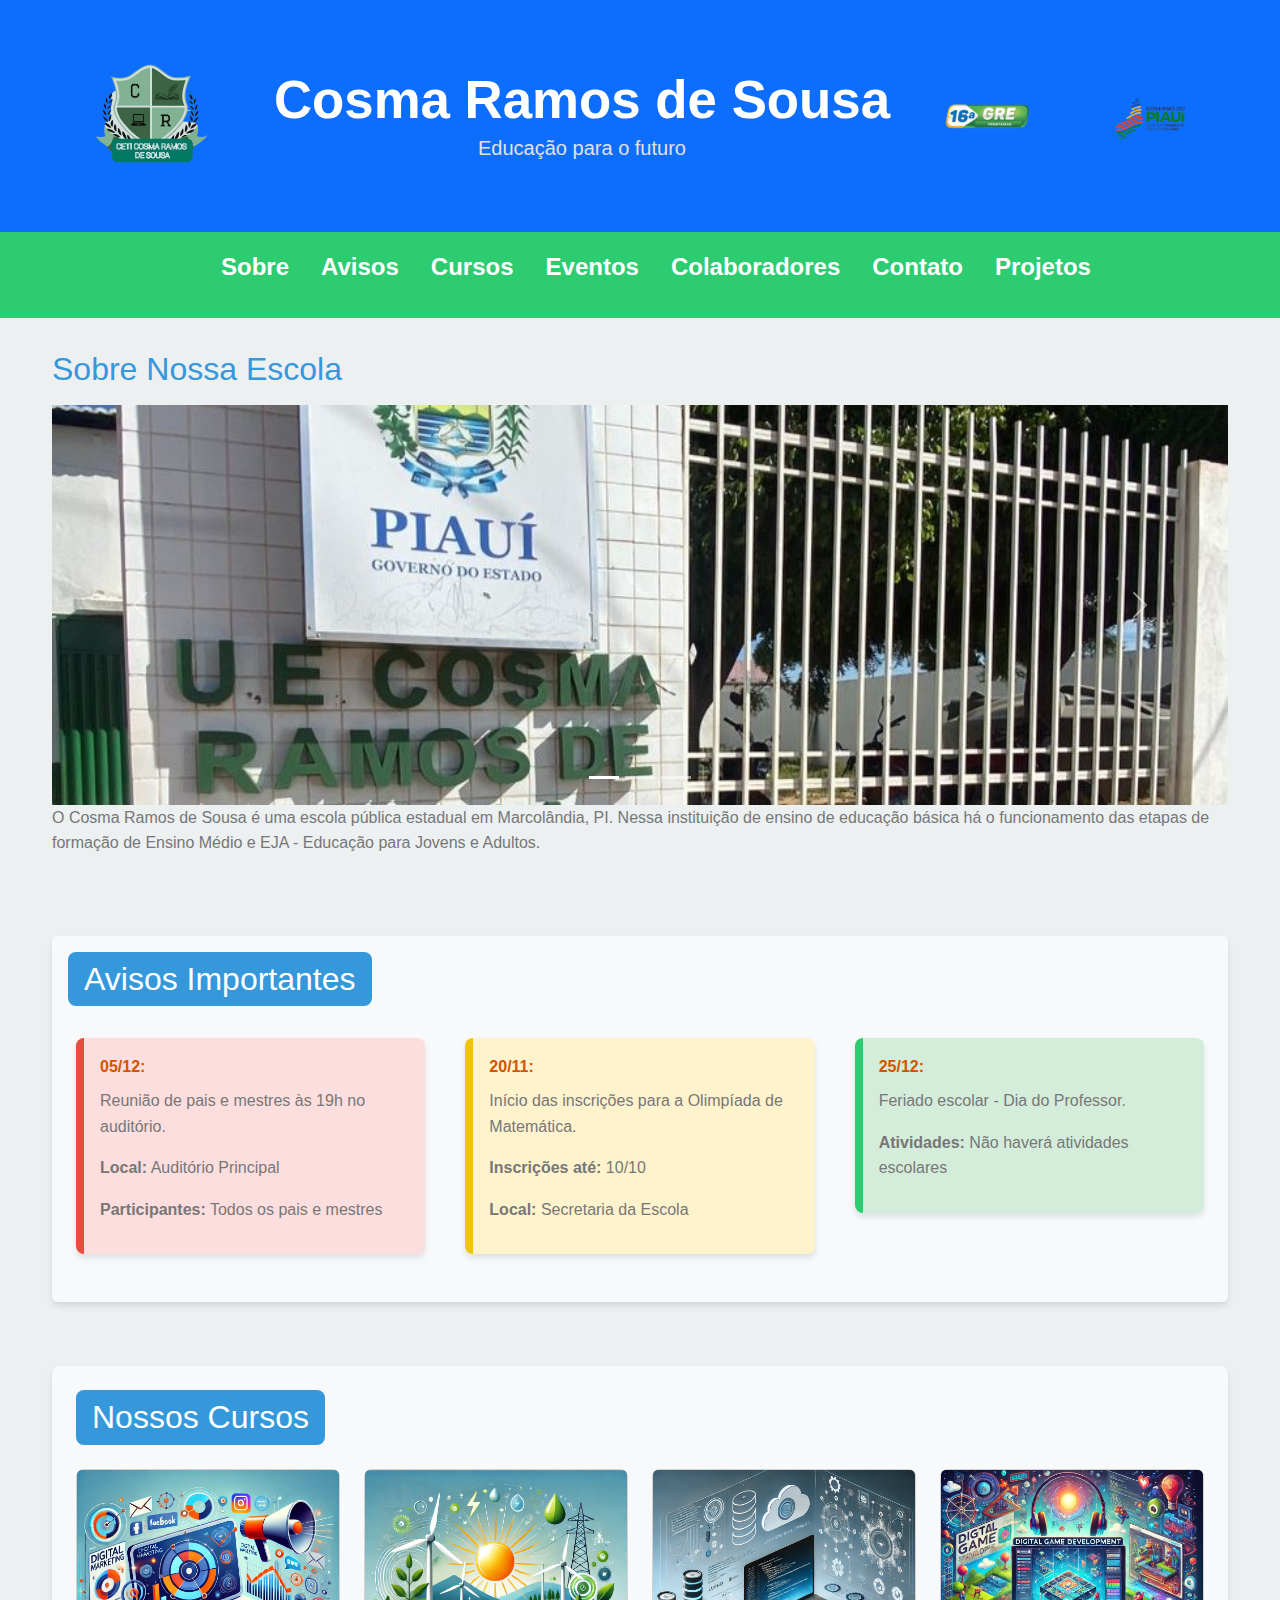
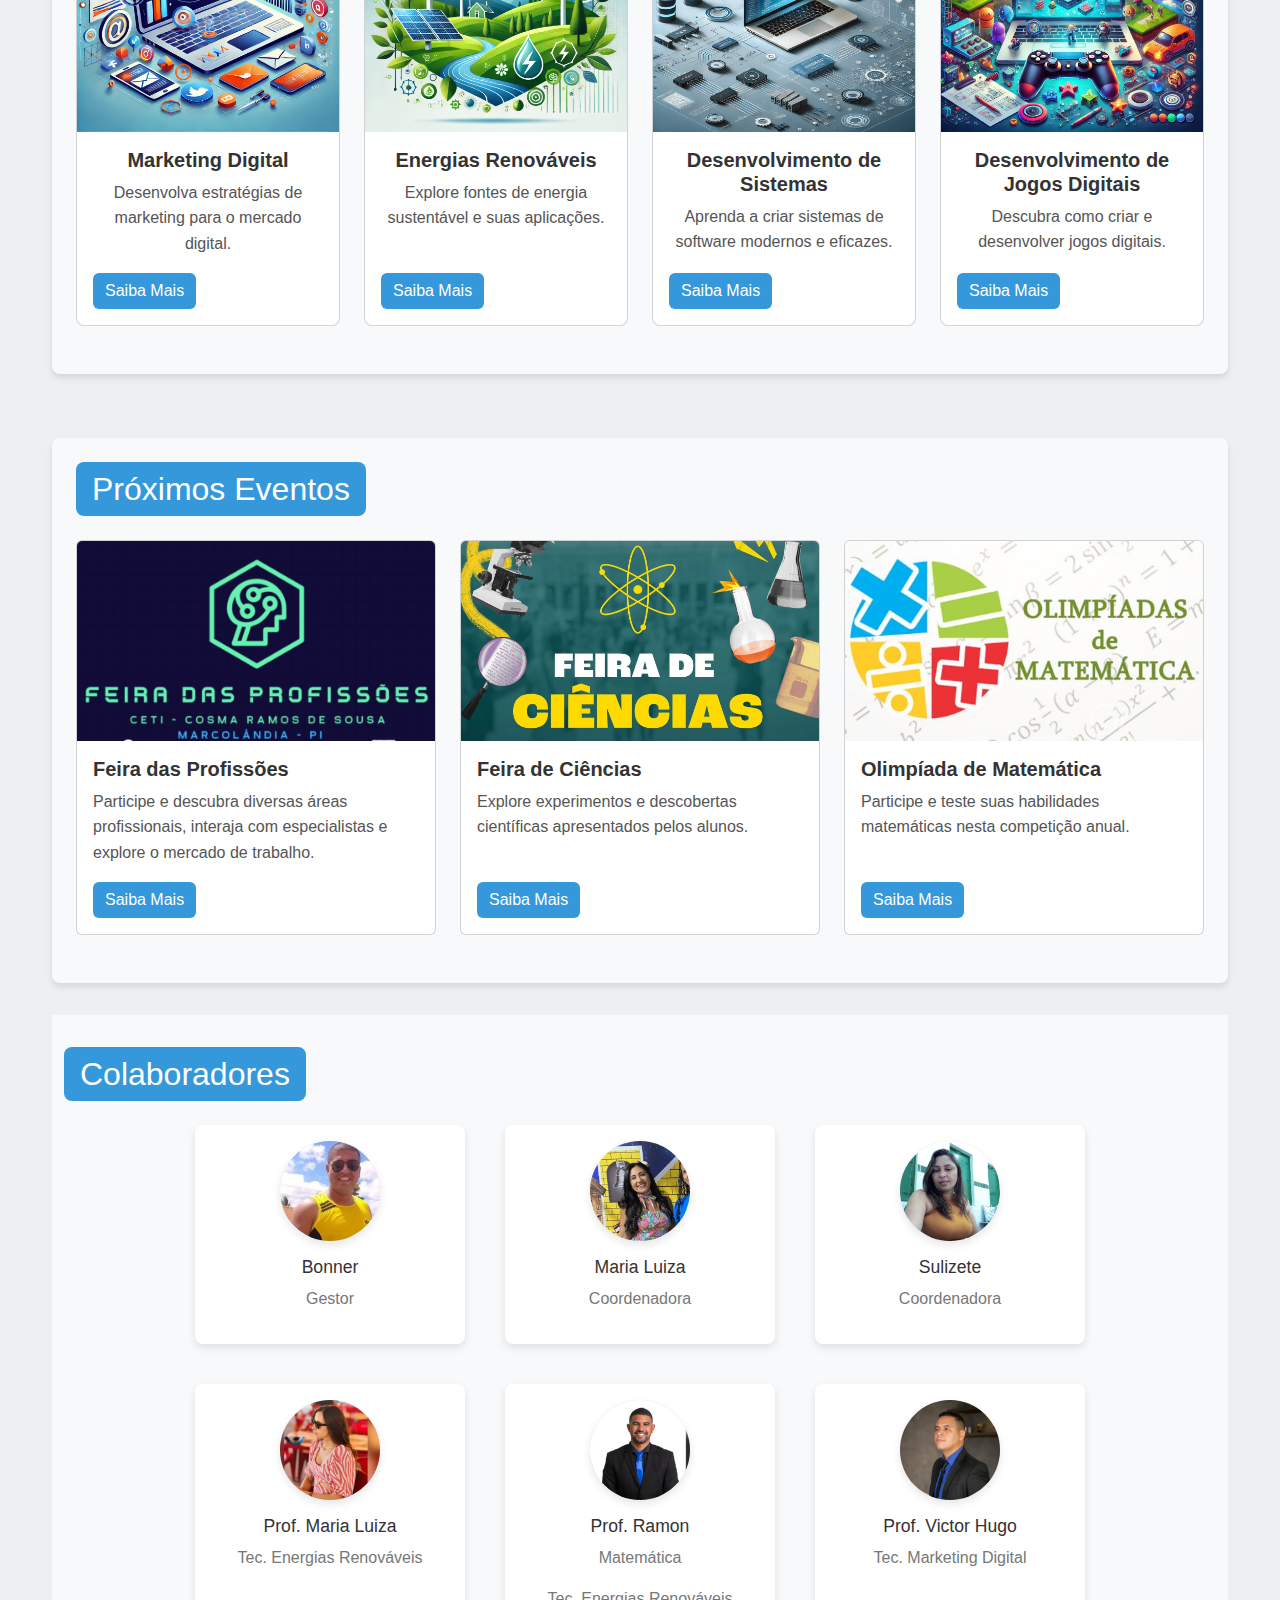
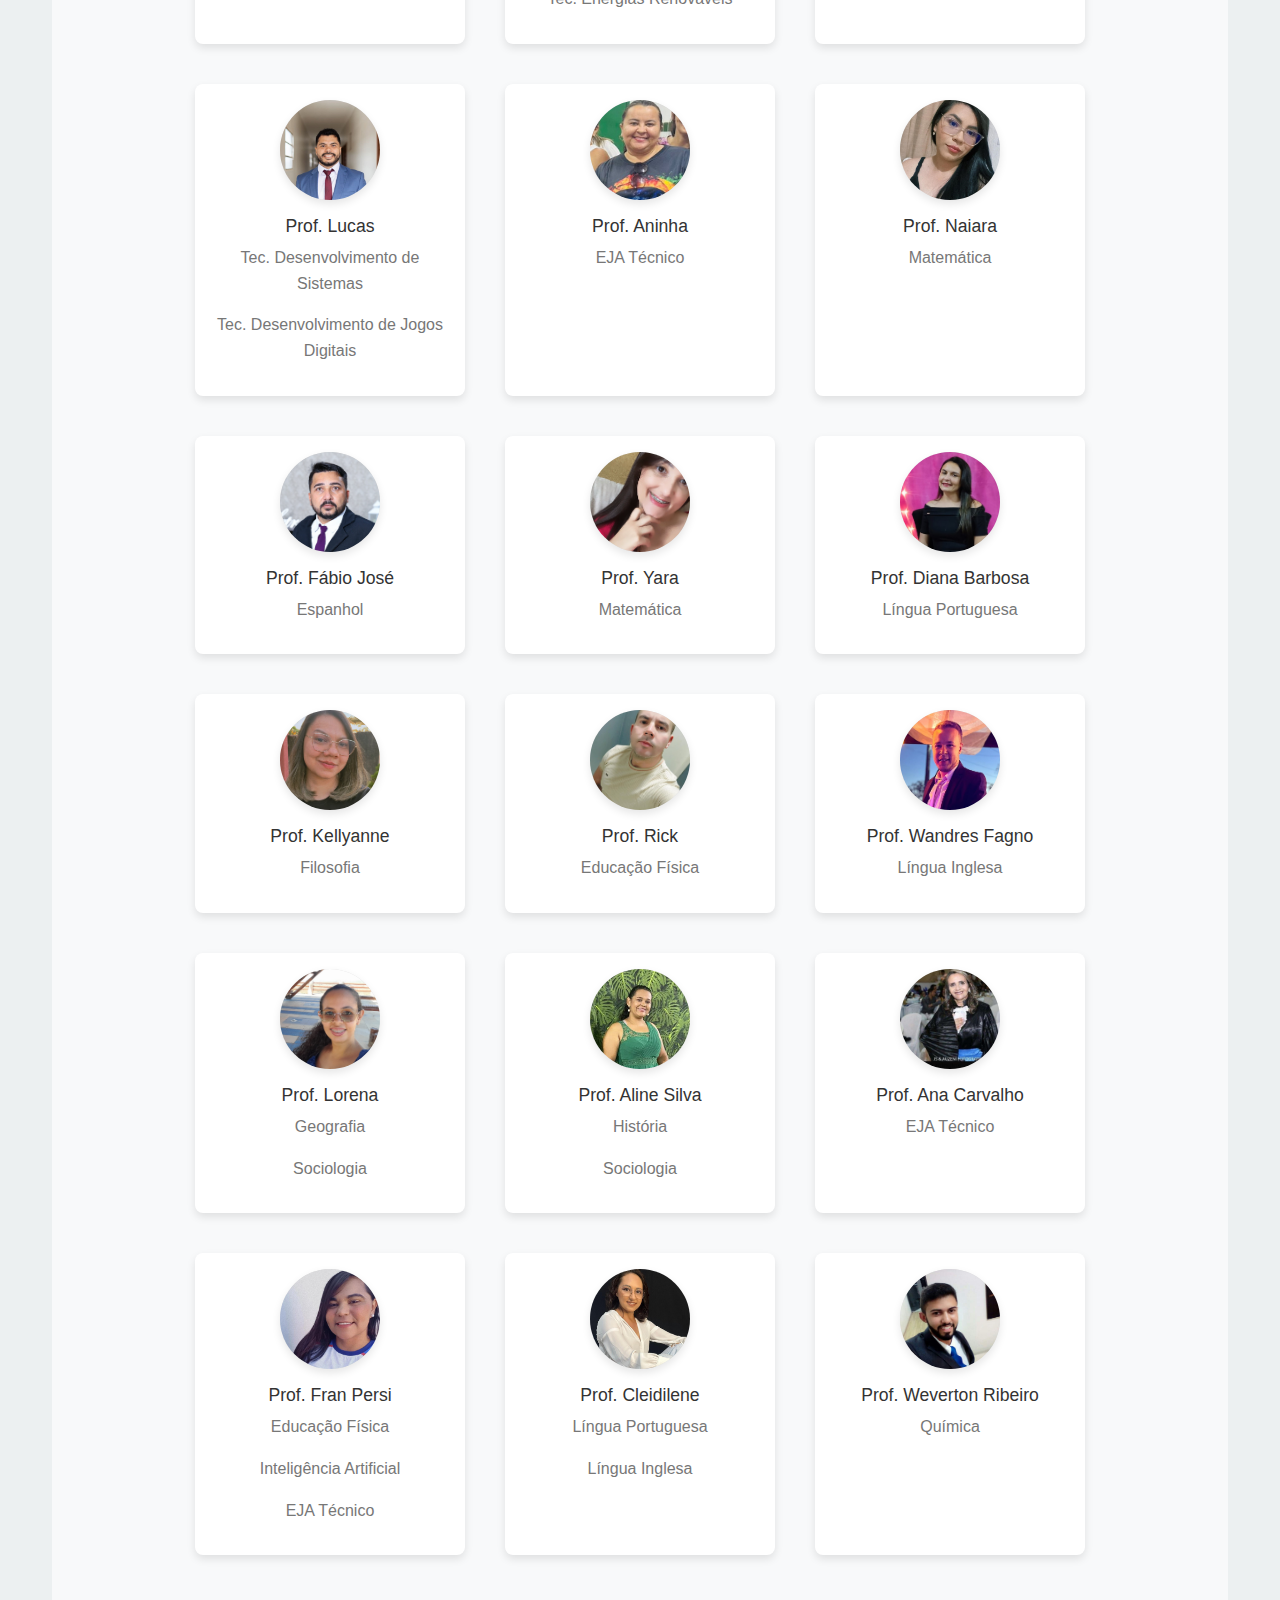
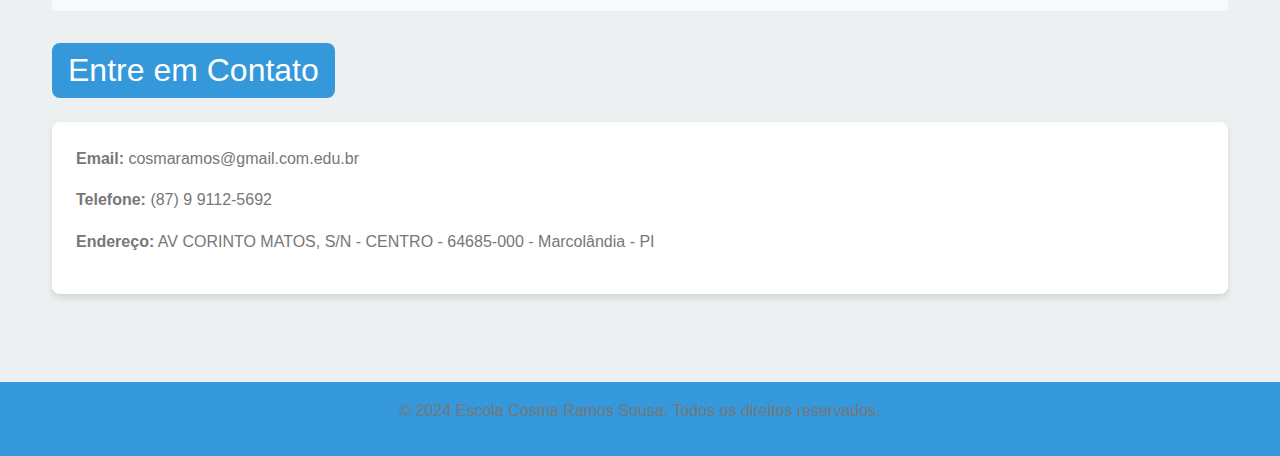
<file: index.html>
<!DOCTYPE html>
<html lang="pt-BR">
<head>
    <meta charset="UTF-8">
    <meta name="viewport" content="width=device-width, initial-scale=1.0">
    <title>Cosma Ramos</title>
    <!-- Link para o CSS do Bootstrap -->
    <link href="https://cdn.jsdelivr.net/npm/bootstrap@5.1.3/dist/css/bootstrap.min.css" rel="stylesheet">
    <link rel="stylesheet" href="styles.css"> <!-- CSS personalizado -->
</head>
<body>
    <header class="py-3 bg-primary text-white">
        <div class="container d-flex align-items-center justify-content-between">
            <!-- Brasão Esquerdo -->
            <img src="img/Cosma.png" alt="Brasão Esquerdo" class="brasao img-fluid me-3 escola">
    
            <!-- Título e Subtítulo Centralizados -->
            <div class="text-center flex-grow-1 ">
                <h1 class="display-2 fw-bold mb-0 nomCosma">Cosma Ramos de Sousa</h1>
                <p class="lead mb-0">Educação para o futuro</p>
            </div>
    
            <!-- Brasões à Direita -->
            <div class="d-flex">
                <img src="img/GRE.png" alt="Brasão Direito 1" class="brasao img-fluid ms-3 logoGre">
                <img src="img/PI.png" alt="Brasão Direito 2" class="brasao img-fluid ms-3 logoPi">
            </div>
        </div>
    </header>
    
    
    
    <nav class="nvBar">
        <div class="container">
            <ul>
                <li><a href="#sobre">Sobre</a></li>
                <li><a href="#avisos">Avisos</a></li>
                <li><a href="#cursos">Cursos</a></li>
                <li><a href="#eventos">Eventos</a></li>
                <li><a href="#corpo-docente">Colaboradores</a></li>
                <li><a href="#contato">Contato</a></li>
                <li><a href="projetos.html">Projetos</a></li>
            </ul>
        </div>
    </nav>
    
    <main class="container">
        <section id="sobre">
            <h2>Sobre Nossa Escola</h2>
            <div id="carouselExampleIndicators" class="carousel slide" data-bs-ride="carousel" data-bs-interval="3000">
                <!-- Indicadores -->
                <div class="carousel-indicators">
                    <button type="button" data-bs-target="#carouselExampleIndicators" data-bs-slide-to="0" class="active" aria-current="true" aria-label="Slide 1"></button>
                    <button type="button" data-bs-target="#carouselExampleIndicators" data-bs-slide-to="1" aria-label="Slide 2"></button>
                    <button type="button" data-bs-target="#carouselExampleIndicators" data-bs-slide-to="2" aria-label="Slide 3"></button>
                    <!-- Adicione mais indicadores conforme necessário -->
                </div>
        
                <!-- Itens do Carrossel -->
                <div class="carousel-inner">
                    <div class="carousel-item active">
                        <img src="img/Frente da escola.png" class="d-block w-100 foto-escola" alt="Frente da escola">
                    </div>
                    <div class="carousel-item">
                        <img src="img/escola02.jpg" class="d-block w-100 foto-escola" alt="Corredor da escola">
                    </div>
                    <div class="carousel-item">
                        <img src="img/escola03.jpg" class="d-block w-100 foto-escola" alt="Quadra esportiva">
                    </div>
                    <!-- Adicione mais imagens conforme necessário -->
                </div>
        
                <!-- Controles de Navegação -->
                <button class="carousel-control-prev" type="button" data-bs-target="#carouselExampleIndicators" data-bs-slide="prev">
                    <span class="carousel-control-prev-icon" aria-hidden="true"></span>
                    <span class="visually-hidden">Previous</span>
                </button>
                <button class="carousel-control-next" type="button" data-bs-target="#carouselExampleIndicators" data-bs-slide="next">
                    <span class="carousel-control-next-icon" aria-hidden="true"></span>
                    <span class="visually-hidden">Next</span>
                </button>
            </div>
            <p>O Cosma Ramos de Sousa é uma escola pública estadual em Marcolândia, PI. Nessa instituição de ensino de educação básica há o funcionamento das etapas de formação de Ensino Médio e EJA - Educação para Jovens e Adultos.</p>
        </section>
        
        
        
        
        <section id="avisos">
            <div class="container avisos-container p-3 rounded">
                <h2 class="text-center mb-4 titulo-aviso">Avisos Importantes</h2>
                <div class="row">
                    <!-- Aviso 1 -->
                    <div class="col-md-4 mb-4">
                        <div class="aviso-postit prioridade-alta">
                            <span class="aviso-data">05/12:</span>
                            <p>Reunião de pais e mestres às 19h no auditório.</p>
                            <p><strong>Local:</strong> Auditório Principal</p>
                            <p><strong>Participantes:</strong> Todos os pais e mestres</p>
                        </div>
                    </div>
        
                    <!-- Aviso 2 -->
                    <div class="col-md-4 mb-4">
                        <div class="aviso-postit prioridade-media">
                            <span class="aviso-data">20/11:</span>
                            <p>Início das inscrições para a Olimpíada de Matemática.</p>
                            <p><strong>Inscrições até:</strong> 10/10</p>
                            <p><strong>Local:</strong> Secretaria da Escola</p>
                        </div>
                    </div>
        
                    <!-- Aviso 3 -->
                    <div class="col-md-4 mb-4">
                        <div class="aviso-postit prioridade-baixa">
                            <span class="aviso-data">25/12:</span>
                            <p>Feriado escolar - Dia do Professor.</p>
                            <p><strong>Atividades:</strong> Não haverá atividades escolares</p>
                        </div>
                    </div>
                </div>
            </div>
        </section>
        
        
        <section id="cursos">
            <div class="container cursos-container">
                <h2 class="text-center mb-4 titulo-aviso">Nossos Cursos</h2>
                <div class="row cursos-lista">
                    <!-- Card de Marketing Digital -->
                    <div class="col-md-3 mb-4">
                        <div class="card curso-item">
                            <img src="img/marketing.webp" class="card-img-top" alt="Marketing Digital">
                            <div class="card-body text-center">
                                <h5 class="card-title">Marketing Digital</h5>
                                <p class="card-text">Desenvolva estratégias de marketing para o mercado digital.</p>
                                <a href="https://querobolsa.com.br/carreiras-e-profissoes/analista-de-marketing-digital" target="_blank" class="btn btn-primary">Saiba Mais</a>
                            </div>
                        </div>
                    </div>
        
                    <!-- Card de Energias Renováveis -->
                    <div class="col-md-3 mb-4">
                        <div class="card curso-item">
                            <img src="img/energias.webp" class="card-img-top" alt="Energias Renováveis">
                            <div class="card-body text-center">
                                <h5 class="card-title">Energias Renováveis</h5>
                                <p class="card-text">Explore fontes de energia sustentável e suas aplicações.</p>
                                <a href="https://unifor.br/web/melhor-profissao/o-que-faz-um-profissional-de-energias-renovaveis-descubra-as-possibilidades-de-atuacao" target="_blank" class="btn btn-primary">Saiba Mais</a>
                            </div>
                        </div>
                    </div>
        
                    <!-- Card de Desenvolvimento de Sistemas -->
                    <div class="col-md-3 mb-4">
                        <div class="card curso-item">
                            <img src="img/dev sistemas.webp" class="card-img-top" alt="Desenvolvimento de Sistemas">
                            <div class="card-body text-center">
                                <h5 class="card-title">Desenvolvimento de Sistemas</h5>
                                <p class="card-text">Aprenda a criar sistemas de software modernos e eficazes.</p>
                                <a href="https://cotuca.unicamp.br/cursos-tecnicos/desenvolvimento-de-sistemas/" target="_blank" class="btn btn-primary">Saiba Mais</a>
                            </div>
                        </div>
                    </div>
        
                    <!-- Card de Desenvolvimento de Jogos Digitais -->
                    <div class="col-md-3 mb-4">
                        <div class="card curso-item">
                            <img src="img/dev jogos.webp" class="card-img-top" alt="Desenvolvimento de Jogos Digitais">
                            <div class="card-body text-center">
                                <h5 class="card-title">Desenvolvimento de Jogos Digitais</h5>
                                <p class="card-text">Descubra como criar e desenvolver jogos digitais.</p>
                                <a href="https://br.indeed.com/conselho-de-carreira/encontrando-emprego/o-que-faz-desenvolvedor-jogos" target="_blank" class="btn btn-primary">Saiba Mais</a>
                            </div>
                        </div>
                    </div>
                </div>
            </div>
        </section>
        
        
        <section id="eventos">
            <div class="container cursos-container">
                <h2 class="text-center mb-4 titulo-aviso">Próximos Eventos</h2>
                <div class="row">
                    <!-- Card para Feira das Profissões -->
                    <div class="col-md-4 mb-4">
                        <div class="card evento-card h-100">
                            <img src="img/feira das profissões.jpg" class="card-img-top img-fixa" alt="Logo Feira das Profissões">
                            <div class="card-body">
                                <h5 class="card-title">Feira das Profissões</h5>
                                <p class="card-text">Participe e descubra diversas áreas profissionais, interaja com especialistas e explore o mercado de trabalho.</p>
                                <a href="https://exemplo.com/feira-das-profissoes" target="_blank" class="btn btn-primary">Saiba Mais</a>
                            </div>
                        </div>
                    </div>
                    <!-- Card para Feira de Ciências -->
                    <div class="col-md-4 mb-4">
                        <div class="card evento-card h-100">
                            <img src="img/feira-de-ciencias-og.webp" class="card-img-top img-fixa" alt="Logo Feira de Ciências">
                            <div class="card-body">
                                <h5 class="card-title">Feira de Ciências</h5>
                                <p class="card-text">Explore experimentos e descobertas científicas apresentados pelos alunos.</p>
                                <a href="https://exemplo.com/feira-de-ciencias" target="_blank" class="btn btn-primary">Saiba Mais</a>
                            </div>
                        </div>
                    </div>
                   
                    <!-- Card para Olimpíada de Matemática -->
                    <div class="col-md-4 mb-4">
                        <div class="card evento-card h-100">
                            <img src="img/Olimpiada da matematica.jpg" class="card-img-top img-fixa" alt="Logo Olimpíada de Matemática">
                            <div class="card-body">
                                <h5 class="card-title">Olimpíada de Matemática</h5>
                                <p class="card-text">Participe e teste suas habilidades matemáticas nesta competição anual.</p>
                                <a href="https://exemplo.com/olimpiada-de-matematica" target="_blank" class="btn btn-primary">Saiba Mais</a>
                            </div>
                        </div>
                    </div>
                </div>
            </div>
        </section>
        
        <section id="corpo-docente">
            <div class="container">
                <h2 class="text-center mb-4 titulo-aviso">Colaboradores</h2>
                <div class="row grade-docentes">
                    <!-- Card para cada colaborador -->
                    <div class="col-lg-3 col-md-4 col-sm-6 mb-4">
                        <div class="membro-docente">
                            <div class="foto-docente">
                                <img src="img/binner.jpg" alt="Diretor Bonner">
                            </div>
                            <h3>Bonner</h3>
                            <p>Gestor</p>
                        </div>
                    </div>
                    <div class="col-lg-3 col-md-4 col-sm-6 mb-4">
                        <div class="membro-docente">
                            <div class="foto-docente">
                                <img src="img/ml-Coo.jpg" alt="Coordenadora Maria Luiza">
                            </div>
                            <h3>Maria Luiza</h3>
                            <p>Coordenadora</p>
                        </div>
                    </div>
                    <div class="col-lg-3 col-md-4 col-sm-6 mb-4">
                        <div class="membro-docente">
                            <div class="foto-docente">
                                <img src="img/sl.jpg" alt="Coordenadora Sulizete">
                            </div>
                            <h3>Sulizete</h3>
                            <p>Coordenadora</p>
                        </div>
                    </div>
                    <div class="col-lg-3 col-md-4 col-sm-6 mb-4">
                        <div class="membro-docente">
                            <div class="foto-docente">
                                <img src="img/ml.jpg" alt="Profa. Maria Luiza">
                            </div>
                            <h3>Prof. Maria Luiza</h3>
                            <p>Tec. Energias Renováveis</p>
                        </div>
                    </div>
                    <div class="col-lg-3 col-md-4 col-sm-6 mb-4">
                        <div class="membro-docente">
                            <div class="foto-docente">
                                <img src="img/Rmom.jpg" alt="Prof. Ramon">
                            </div>
                            <h3>Prof. Ramon</h3>
                            <p>Matemática</p>
                            <p>Tec. Energias Renováveis</p>
                        </div>
                    </div>
                    <div class="col-lg-3 col-md-4 col-sm-6 mb-4">
                        <div class="membro-docente">
                            <div class="foto-docente">
                                <img src="img/vh.jpg" alt="Prof. Victor Hugo">
                            </div>
                            <h3>Prof. Victor Hugo</h3>
                            <p>Tec. Marketing Digital</p>
                        </div>
                    </div>
                    <div class="col-lg-3 col-md-4 col-sm-6 mb-4">
                        <div class="membro-docente">
                            <div class="foto-docente">
                                <img src="img/lucas.jpeg" alt="Prof. Lucas">
                            </div>
                            <h3>Prof. Lucas</h3>
                            <p>Tec. Desenvolvimento de Sistemas</p>
                            <p>Tec. Desenvolvimento de Jogos Digitais</p>
                        </div>
                    </div>
                    <div class="col-lg-3 col-md-4 col-sm-6 mb-4">
                        <div class="membro-docente">
                            <div class="foto-docente">
                                <img src="img/Ana.jpg" alt="Prof. Ana">
                            </div>
                            <h3>Prof. Aninha</h3>
                            <p>EJA Técnico</p>
                        </div>
                    </div>
                    <div class="col-lg-3 col-md-4 col-sm-6 mb-4">
                        <div class="membro-docente">
                            <div class="foto-docente">
                                <img src="img/Nayara.jpg" alt="Profa. Naiara">
                            </div>
                            <h3>Prof. Naiara</h3>
                            <p>Matemática</p>
                        </div>
                    </div>
                    <div class="col-lg-3 col-md-4 col-sm-6 mb-4">
                        <div class="membro-docente">
                            <div class="foto-docente">
                                <img src="img/Fábio José - Espanhol.jpg" alt="Prof. Fábio José">
                            </div>
                            <h3>Prof. Fábio José</h3>
                            <p>Espanhol</p>
                        </div>
                    </div>
                    <div class="col-lg-3 col-md-4 col-sm-6 mb-4">
                        <div class="membro-docente">
                            <div class="foto-docente">
                                <img src="img/Yara- Matemática.jpg" alt="Profa. Yara">
                            </div>
                            <h3>Prof. Yara</h3>
                            <p>Matemática</p>
                        </div>
                    </div>
                    <div class="col-lg-3 col-md-4 col-sm-6 mb-4">
                        <div class="membro-docente">
                            <div class="foto-docente">
                                <img src="img/Diana Barbosa - Língua Portuguesa.jpg" alt="Profa. Diana Barbosa">
                            </div>
                            <h3>Prof. Diana Barbosa</h3>
                            <p>Língua Portuguesa</p>
                        </div>
                    </div>
                    <div class="col-lg-3 col-md-4 col-sm-6 mb-4">
                        <div class="membro-docente">
                            <div class="foto-docente">
                                <img src="img/Kellyanne-Filosofia.jpg" alt="Profa. Kellyanne">
                            </div>
                            <h3>Prof. Kellyanne</h3>
                            <p>Filosofia</p>
                        </div>
                    </div>
                    <div class="col-lg-3 col-md-4 col-sm-6 mb-4">
                        <div class="membro-docente">
                            <div class="foto-docente">
                                <img src="img/Rick - Educação Física.jpg" alt="Prof. Rick">
                            </div>
                            <h3>Prof. Rick</h3>
                            <p>Educação Física</p>
                        </div>
                    </div>
                    <div class="col-lg-3 col-md-4 col-sm-6 mb-4">
                        <div class="membro-docente">
                            <div class="foto-docente">
                                <img src="img/Wandres Fagno - Língua Inglesaa.jpg" alt="Prof. Wandres Fagno">
                            </div>
                            <h3>Prof. Wandres Fagno </h3>
                            <p>Língua Inglesa</p>
                        </div>
                    </div>
                    <div class="col-lg-3 col-md-4 col-sm-6 mb-4">
                        <div class="membro-docente">
                            <div class="foto-docente">
                                <img src="img/Lorena -Geografia -Sociologia.jpg" alt="Profa. Lorena">
                            </div>
                            <h3>Prof. Lorena </h3>
                            <p>Geografia</p>
                            <p>Sociologia</p>
                        </div>
                    </div>
                    <div class="col-lg-3 col-md-4 col-sm-6 mb-4">
                        <div class="membro-docente">
                            <div class="foto-docente">
                                <img src="img/Aline Silva- História-Sociologia.jpg" alt="Profa. Aline Silva">
                            </div>
                            <h3>Prof. Aline Silva </h3>
                            <p>História</p>
                            <p>Sociologia</p>
                        </div>
                    </div>
                    <div class="col-lg-3 col-md-4 col-sm-6 mb-4">
                        <div class="membro-docente">
                            <div class="foto-docente">
                                <img src="img/Ana Carvalho.jpg" alt="Prof. Ana Carvalho">
                            </div>
                            <h3>Prof. Ana Carvalho</h3>
                            <p>EJA Técnico</p>
                        </div>
                    </div>
                    <div class="col-lg-3 col-md-4 col-sm-6 mb-4">
                        <div class="membro-docente">
                            <div class="foto-docente">
                                <img src="img/Franpersi.jpg" alt="Prof. Fran Persi">
                            </div>
                            <h3>Prof. Fran Persi</h3>
                            <p>Educação Física </p>
                            <p>Inteligência Artificial </p>
                            <p>EJA Técnico</p>
                        </div>
                    </div>
                    <div class="col-lg-3 col-md-4 col-sm-6 mb-4">
                        <div class="membro-docente">
                            <div class="foto-docente">
                                <img src="img/Cleidilene - Língua Portuguesa e Língua Inglesa.jpg" alt="Prof. Cleidilene">
                            </div>
                            <h3>Prof. Cleidilene</h3>
                            <p>Língua Portuguesa</p>
                            <p>Língua Inglesa</p>
                        </div>
                    </div>
                    <div class="col-lg-3 col-md-4 col-sm-6 mb-4">
                        <div class="membro-docente">
                            <div class="foto-docente">
                                <img src="img/Weverton Ribeiro - Química.jpg" alt="Weverton Ribeiro">
                            </div>
                            <h3>Prof. Weverton Ribeiro</h3>
                            <p>Química</p>
                        </div>
                    </div>
                    
                </div>
            </div>
        </section>
        
        
        

        <section id="contato">
            <h2 class="text-center mb-4 titulo-aviso">Entre em Contato</h2>
            <div class="cartao">
                <p><strong>Email:</strong> cosmaramos@gmail.com.edu.br</p>
                <p><strong>Telefone:</strong> (87) 9 9112-5692</p>
                <p><strong>Endereço:</strong> AV CORINTO MATOS, S/N - CENTRO - 64685-000 - Marcolândia - PI</p>
            </div>
        </section>
    </main>

    <footer>
        <div class="container">
            <p>&copy; 2024 Escola Cosma Ramos Sousa. Todos os direitos reservados.</p>
        </div>
    </footer>

    <!-- JavaScript do Bootstrap -->
<!-- Bootstrap JS -->
<script src="https://cdn.jsdelivr.net/npm/@popperjs/core@2.9.3/dist/umd/popper.min.js"></script>
<script src="https://cdn.jsdelivr.net/npm/bootstrap@5.1.3/dist/js/bootstrap.bundle.min.js"></script>


   
</body>
</html>
</file>
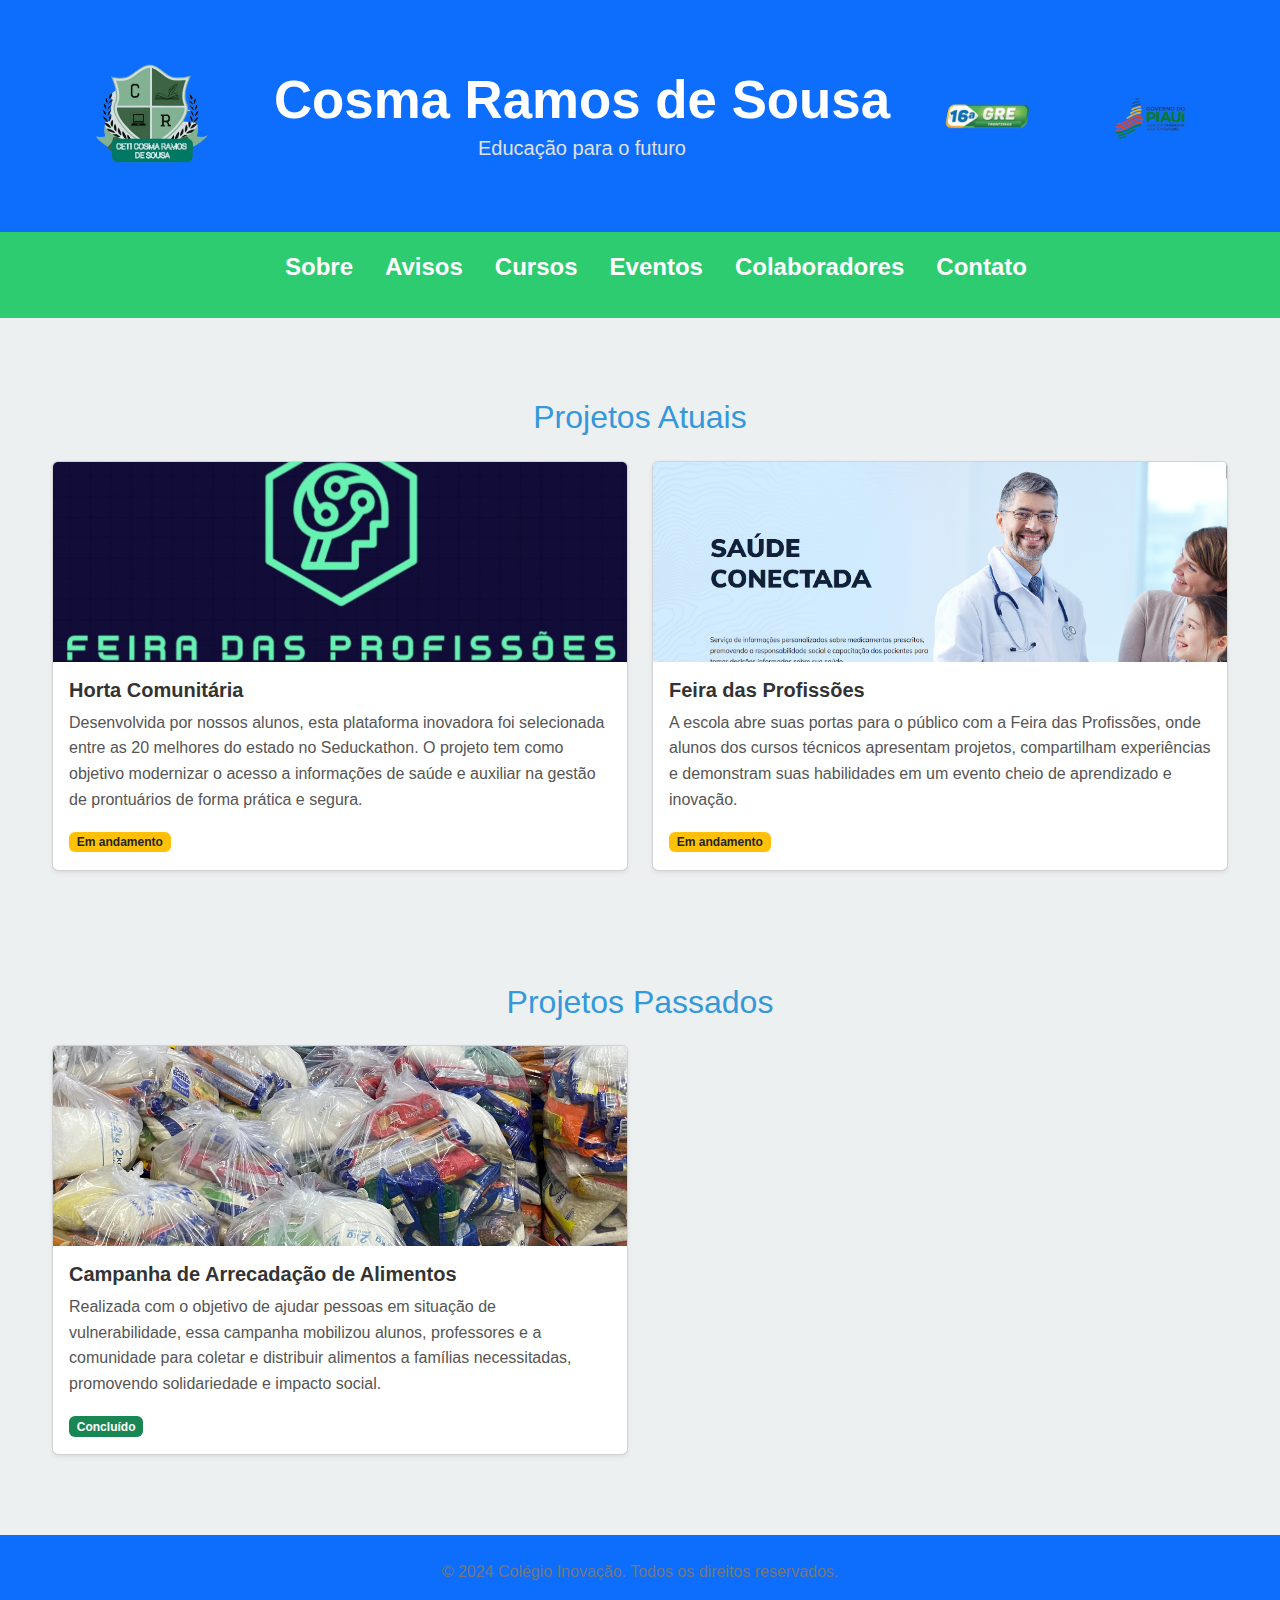
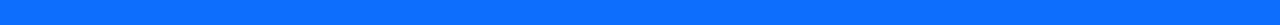
<file: projetos.html>
<!DOCTYPE html>
<html lang="pt-BR">
<head>
    <meta charset="UTF-8">
    <meta name="viewport" content="width=device-width, initial-scale=1.0">
    <title>Projetos - Colégio Inovação</title>
    <!-- Link para o CSS do Bootstrap -->
    <link href="https://cdn.jsdelivr.net/npm/bootstrap@5.1.3/dist/css/bootstrap.min.css" rel="stylesheet">
    <link rel="stylesheet" href="styles.css"> <!-- CSS personalizado -->
</head>
<body>
    <header class="py-3 bg-primary text-white">
        <div class="container d-flex align-items-center justify-content-between">
            <!-- Brasão Esquerdo -->
            <img src="img/Cosma.png" alt="Brasão Esquerdo" class="brasao img-fluid me-3 escola">
    
            <!-- Título e Subtítulo Centralizados -->
            <div class="text-center flex-grow-1 ">
                <h1 class="display-2 fw-bold mb-0 nomCosma">Cosma Ramos de Sousa</h1>
                <p class="lead mb-0">Educação para o futuro</p>
            </div>
    
            <!-- Brasões à Direita -->
            <div class="d-flex">
                <img src="img/GRE.png" alt="Brasão Direito 1" class="brasao img-fluid ms-3 logoGre">
                <img src="img/PI.png" alt="Brasão Direito 2" class="brasao img-fluid ms-3 logoPi">
            </div>
        </div>
    </header>
    
    
    
    <nav class="nvBar">
        <div class="container">
            <ul>
                <li><a href="index.html#sobre">Sobre</a></li>
                <li><a href="index.html#avisos">Avisos</a></li>
                <li><a href="index.html#cursos">Cursos</a></li>
                <li><a href="index.html#eventos">Eventos</a></li>
                <li><a href="index.html#corpo-docente">Colaboradores</a></li>
                <li><a href="index.html#contato">Contato</a></li>
            </ul>
        </div>
    </nav>
    

    <main class="container my-5">
       <!-- Seção Projetos Atuais -->
<section id="projetos-atuais" class="mb-5">
    <h2 class="text-center mb-4">Projetos Atuais</h2>
    <div class="row g-4">
        <div class="col-md-6">
            <div class="card h-100 shadow-sm">
                <img src="img/feira das profissões.jpg" class="card-img-top img-fixa" alt="Feira das Profissões">
                <div class="card-body">
                    <h5 class="card-title">Horta Comunitária</h5>
                    <p class="card-text">Desenvolvida por nossos alunos, esta plataforma inovadora foi selecionada entre as 20 melhores do estado no Seduckathon.
                         O projeto tem como objetivo modernizar o acesso a informações de saúde e auxiliar na gestão de prontuários de forma prática e segura.</p>
                    <span class="badge bg-warning text-dark">Em andamento</span>
                </div>
            </div>
        </div>
        <div class="col-md-6">
            <div class="card h-100 shadow-sm">
                <img src="img/Site do saude conectada.png" class="card-img-top img-fixa" alt="Saude Conectada">
                <div class="card-body">
                    <h5 class="card-title">Feira das Profissões</h5>
                    <p class="card-text">A escola abre suas portas para o público com a Feira das Profissões, onde alunos dos cursos técnicos apresentam projetos, 
                        compartilham experiências e demonstram suas habilidades em um evento cheio de aprendizado e inovação.</p>
                    <span class="badge bg-warning text-dark">Em andamento</span>
                </div>
            </div>
        </div>
    </div>
</section>


        <!-- Seção Projetos Passados -->
        <section id="projetos-passados">
            <h2 class="text-center mb-4">Projetos Passados</h2>
            <div class="row g-4">
                <div class="col-md-6">
                    <div class="card h-100 shadow-sm">
                        <img src="img/Campanha de arrecadação.jpg" class="card-img-top img-fixa" alt="Horta Comunitária">
                        <div class="card-body">
                            <h5 class="card-title">Campanha de Arrecadação de Alimentos</h5>
                            <p class="card-text">Realizada com o objetivo de ajudar pessoas em situação de vulnerabilidade, essa campanha mobilizou alunos, professores 
                                e a comunidade para coletar e distribuir alimentos a famílias necessitadas, promovendo solidariedade e impacto social.</p>
                                <span class="badge bg-success">Concluído</span>
                        </div>
                    </div>
                </div>
                <!-- Adicionar um novo projeto depois -->
                <!-- <div class="col-md-6">
                    <div class="card h-100 shadow-sm">
                        <img src="img/Site do saude conectada.png" class="card-img-top img-fixa" alt="Proejto Escolar">
                        <div class="card-body">
                            <h5 class="card-title">Clube de Robótica</h5>
                            <p class="card-text">Alunos aprendem princípios de programação e engenharia construindo e programando robôs para competições.</p>
                            <span class="badge bg-warning text-dark">Em andamento</span>
                        </div>
                    </div>
                </div> -->
            </div>
            
    </main>

    <footer class="bg-primary text-white py-4 mt-5">
        <div class="container text-center">
            <p>&copy; 2024 Colégio Inovação. Todos os direitos reservados.</p>
        </div>
    </footer>

    <!-- Script JavaScript do Bootstrap -->
    <script src="https://cdn.jsdelivr.net/npm/bootstrap@5.1.3/dist/js/bootstrap.bundle.min.js"></script>
</body>
</html>
</file>
<file: styles.css>
:root {
    --cor-primaria: #3498db;
    --cor-secundaria: #2ecc71;
    --cor-destaque: #e74c3c;
    --cor-texto: #333;
    --cor-fundo: #ecf0f1;
}

* {
    margin: 0;
    padding: 0;
    box-sizing: border-box;
}

body {
    font-family: Arial, sans-serif;
    line-height: 1.6;
    color: var(--cor-texto);
    background-color: var(--cor-fundo);
}

.container {
    width: 100%;
    max-width: 1200px;
    margin: auto;
    overflow: hidden;
}

/* Configurações do Topo do site */
header {
    padding-bottom: 0.5rem;
    background-color: #3498db;
    color: white;
}
.nomCosma{
    font-size: 3.3rem;
}

.brasao {
    width: 150px; /* Define um tamanho consistente para as imagens */
    height: auto;
}
.escola {
    width: 200px; /* Define um tamanho consistente para as imagens */
    height: auto;
}
h1 {
    font-size: 2.5rem;
    font-weight: bold;
    margin-bottom: 0;
}

p.lead {
    font-size: 1.25rem;
    margin: 0;
    color: #e1e1e1; /* Tom mais claro para o subtítulo */
}


h1 {
    font-size: 3rem; /* Aumenta um pouco o título para equilibrar o design */
    font-weight: bold;
    margin-bottom: 0;
}

p.lead {
    font-size: 1.25rem;
    margin: 0;
    color: #e1e1e1;
}


.container {
    max-width: 1200px; /* Limita a largura máxima para uma aparência mais centralizada */
}


header {
    background-color: var(--cor-primaria);
    color: white;
    padding: 0.2rem 0;
    text-align: center;
}

header h1 {
    font-size: 2.5rem;
    margin-bottom: 0.5rem;
}

nav {
    background-color: var(--cor-secundaria);
    padding: 1rem 0;
    position: sticky;
    top: 0;
    z-index: 1000;
    margin-top: 0;
}

.nvBar{
    font-size: 1.5rem;
}

nav ul {
    list-style-type: none;
    display: flex;
    justify-content: center;
    flex-wrap: wrap;
}

nav ul li {
    margin: 0 1rem;
}

nav ul li a {
    color: white;
    text-decoration: none;
    font-weight: bold;
    transition: color 0.3s ease;
    white-space: nowrap;
}

nav ul li a:hover {
    color: var(--cor-destaque);
}

section {
    padding: 2rem 0;
}

h2 {
    color: var(--cor-primaria);
    margin-bottom: 1rem;
}

.cartao {
    background-color: white;
    border-radius: 8px;
    box-shadow: 0 4px 6px rgba(0, 0, 0, 0.1);
    padding: 1.5rem;
    margin-bottom: 1.5rem;
}

.foto-placeholder {
    background-color: #ddd;
    height: 200px;
    display: flex;
    justify-content: center;
    align-items: center;
    margin-bottom: 1rem;
    border-radius: 8px;
}

.grade-docentes {
    display: grid;
    grid-template-columns: repeat(auto-fit, minmax(200px, 1fr));
    gap: 1rem;
}

.membro-docente {
    text-align: center;
}

.foto-docente {
    width: 150px;
    height: 150px;
    border-radius: 50%;
    margin: 0 auto 1rem;
    background-color: #ddd;
    display: flex;
    justify-content: center;
    align-items: center;
}

.avisos {
    background-color: #f9e79f;
    border-left: 5px solid #f1c40f;
}

.aviso-item {
    margin-bottom: 0.5rem;
}

.aviso-data {
    font-weight: bold;
    color: #d35400;
}

footer {
    background-color: var(--cor-primaria);
    color: white;
    text-align: center;
    padding: 1rem 0;
    margin-top: 2rem;
}

.carousel-inner {
    width: 100%;
    height: 400px; /* Altura desejada do carrossel */
    background-color: #ecf0f1;
}

.carousel-item {
    display: flex;
    justify-content: center;
    align-items: center;
    height: 100%; /* Garante que o item ocupe toda a altura do contêiner */
    overflow: hidden;
}

.foto-escola {
    width: 100%;
    height: 100%;
    object-fit: cover; /* Preenche o espaço do carrossel sem distorções */
    object-position: center; /* Centraliza a imagem */
}

/* Aqui são os avisos da escola */

/* Estilo para o contêiner de avisos */
.avisos-container {
    background-color: #f8f9fa;
    box-shadow: 0 4px 6px rgba(0, 0, 0, 0.1);
}

/* Estilo para o título dos avisos */
.titulo-aviso {
    background-color: var(--cor-primaria);
    color: white;
    padding: 0.5rem 1rem;
    border-radius: 8px;
    display: inline-block;
}

/* Estilo dos post-its com fundo */
.aviso-postit {
    padding: 1rem;
    margin: 0.5rem;
    border-radius: 8px;
    box-shadow: 0 4px 6px rgba(0, 0, 0, 0.1);
    position: relative;
}

.aviso-postit.prioridade-alta {
    background-color: #fddede; /* Vermelho claro */
}

.aviso-postit.prioridade-media {
    background-color: #fff3cd; /* Amarelo claro */
}

.aviso-postit.prioridade-baixa {
    background-color: #d4edda; /* Verde claro */
}

.aviso-data {
    font-weight: bold;
    display: block;
    margin-bottom: 0.5rem;
}

.btn-leia-mais {
    color: #007bff;
    text-decoration: none;
    font-weight: bold;
    margin-top: 1rem;
    display: inline-block;
}

.btn-leia-mais:hover {
    text-decoration: underline;
}



/* Cores para diferentes níveis de prioridade */
.prioridade-alta {
    background-color: #ffcccc;
    border-left: 8px solid #e74c3c; /* Vermelho para alta prioridade */
}

.prioridade-media {
    background-color: #fcf3cf;
    border-left: 8px solid #f1c40f; /* Amarelo para média prioridade */
}

.prioridade-baixa {
    background-color: #d4efdf;
    border-left: 8px solid #2ecc71; /* Verde para baixa prioridade */
}


/* Informções dos crusos da escola */
.cursos-container {
    padding: 1.5rem;
    background-color: #f8f9fa;
    border-radius: 8px;
    box-shadow: 0 4px 6px rgba(0, 0, 0, 0.1);
}

.cursos-lista {
    display: flex;
    flex-wrap: wrap;
    justify-content: space-around;
}

.curso-item {
    width: 100%; /* Responsivo para colunas de Bootstrap */
    height: 100%; /* Para manter o tamanho */
    min-height: 400px; /* Altura fixa para garantir o mesmo tamanho em todos os cards */
    border-radius: 8px;
    transition: transform 0.3s ease, box-shadow 0.3s ease;
}

.curso-item .card-body {
    display: flex;
    flex-direction: column;
    justify-content: space-between;
    height: 100%;
}

.card-title {
    font-weight: bold;
    color: #333;
}

.card-text {
    color: #555;
    flex-grow: 1; /* Expande para ocupar o espaço disponível */
    margin-bottom: 1rem;
}

.btn-primary {
    background-color: #3498db;
    border: none;
}

.btn-primary:hover {
    background-color: #2c3e50;
}


/* Configurações do evento */
.evento-card {
    display: flex;
    flex-direction: column;
    justify-content: space-between;
    height: 100%; /* Define a altura total do card */
}

.img-fixa {
    height: 200px; /* Define uma altura fixa para todas as imagens */
    object-fit: cover; /* Ajusta a imagem para preencher o espaço sem distorção */
}

.evento-card .card-body {
    flex-grow: 1;
    display: flex;
    flex-direction: column;
    justify-content: space-between;
}

.card-text {
    flex-grow: 1; /* Garante que o texto expanda para preencher o espaço disponível */
}

.btn-primary {
    align-self: flex-start;
    margin-top: auto; /* Alinha o botão na parte inferior do card */
}

/* Configurações da parte do corpo Docente  */
#corpo-docente {
    padding: 2rem 0;
    background-color: #f8f9fa;
}

.titulo-corpo-docente {
    font-size: 2rem;
    color: #3498db;
    margin-bottom: 1.5rem;
}

.grade-docentes {
    display: flex;
    flex-wrap: wrap;
    justify-content: center;
    gap: 1rem;
}

.membro-docente {
    text-align: center;
    background-color: white;
    padding: 1rem;
    border-radius: 8px;
    box-shadow: 0 4px 8px rgba(0, 0, 0, 0.1);
    transition: transform 0.3s ease;
    height: 100%;
}

.membro-docente:hover {
    transform: scale(1.05);
}

.foto-docente {
    width: 100px;
    height: 100px;
    overflow: hidden;
    border-radius: 50%;
    margin: 0 auto 1rem;
    box-shadow: 0 4px 8px rgba(0, 0, 0, 0.1);
}

.foto-docente img {
    width: 100%;
    height: 100%;
    object-fit: cover;
}

h3 {
    font-size: 1.1rem;
    color: #333;
}

p {
    color: #777;
    font-size: 1rem;
}

/* Pagina de projetos */

.img-fixa {
    height: 200px; /* Altura fixa para as imagens */
    object-fit: cover; /* Ajusta a imagem para preencher o espaço sem distorção */
    width: 100%; /* Garante que a imagem ocupe toda a largura do card */
}




@media (max-width: 768px) {
    nav ul {
        justify-content: flex-start;
        padding: 0 1rem;
    }
    nav ul li {
        margin: 0.25rem 0.5rem;
    }
}
@media (max-width: 768px) {
    .nomCosma {
        font-size: 2rem;
    }
}

@media (max-width: 768px) {
    .curso-item, .membro-docente {
        min-height: auto;
    }
}
</file>
